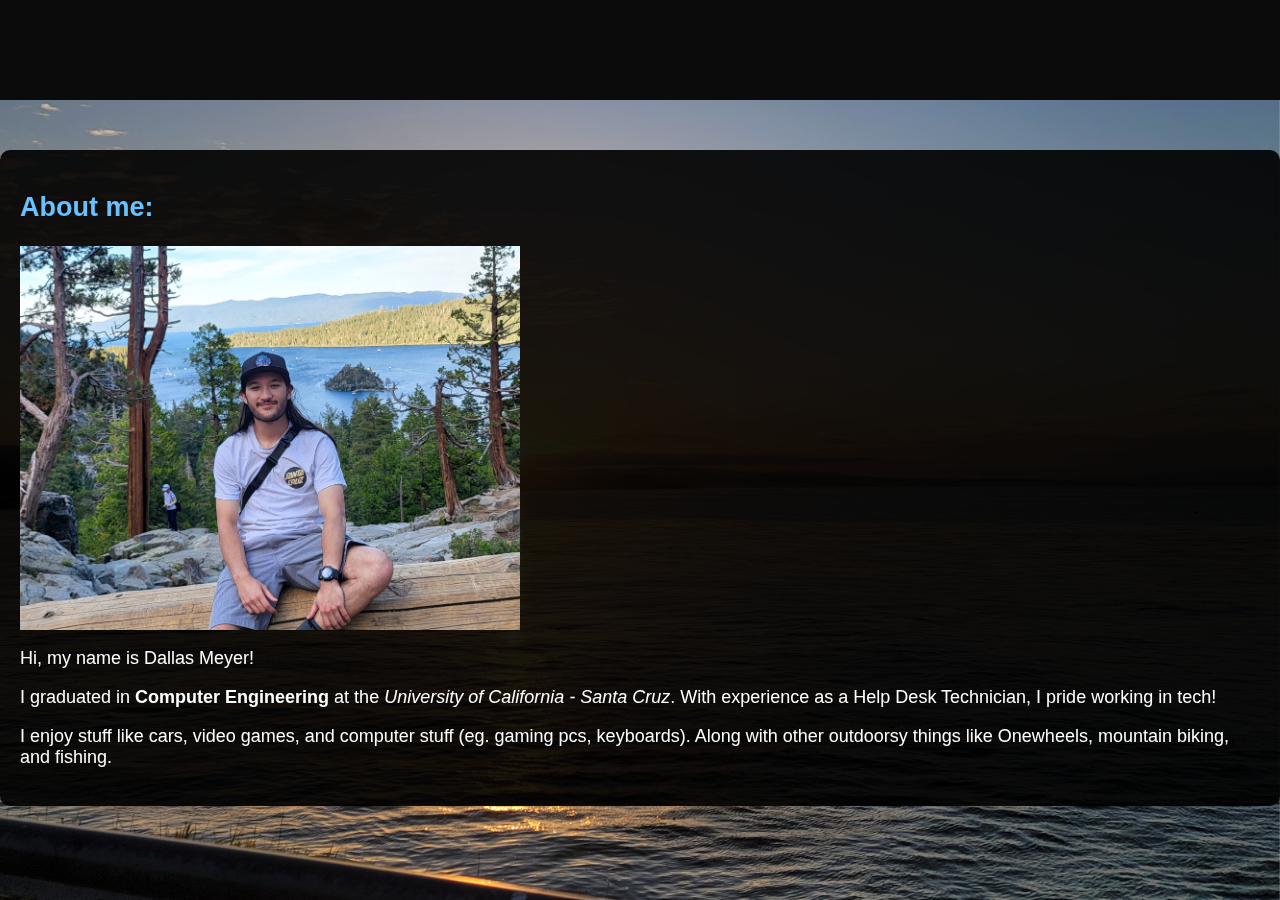
<file: about.html>
<!doctype html>
<html lang="en">

<head>
  <meta charset="UTF-8">
  <meta name="description"
    content="This is the site of computer engineer Dallas Meyer. This acts moreso as a portfolio and fun project">
  <meta name="viewport" content="width=device-width, initial-scale=1.0">

  <title>Dallas Meyer personal website</title>
  <link rel="stylesheet" href="styles.css" />
  <link rel="shortcut icon" href="favicon.ico" />
</head>

<background></background>

<body>
  <nav>
    <ul>
      <li><a href="index.html">Home</a></li>
      <li><a href="about.html">About me</a></li>
      <li><a href="projects.html">Portfolio</a></li>
      <!-- <li>Blog</li> -->
      <!-- <li>Contact me</li> -->
      <li class="slide"></li>
    </ul>
  </nav>


  <div class="translucent-box">
    <h2 style="color:#67C2FF">About me:</h2>
    <p>
      <img src="assets/tahoepic.jpg" alt="Pic at Tahoe" width="500">
    </p>
    <p>
      Hi, my name is Dallas Meyer!
    </p>
    <p>
      I graduated in <b>Computer Engineering</b> at the <i>University of California - Santa Cruz</i>. With experience as a Help Desk Technician, I pride working in tech!
    </p>
    <p>
      I enjoy stuff like cars, video games, and computer stuff (eg. gaming pcs, keyboards). Along with other outdoorsy
      things like Onewheels, mountain biking, and fishing.
    </p>
  </div>
</body>
</file>
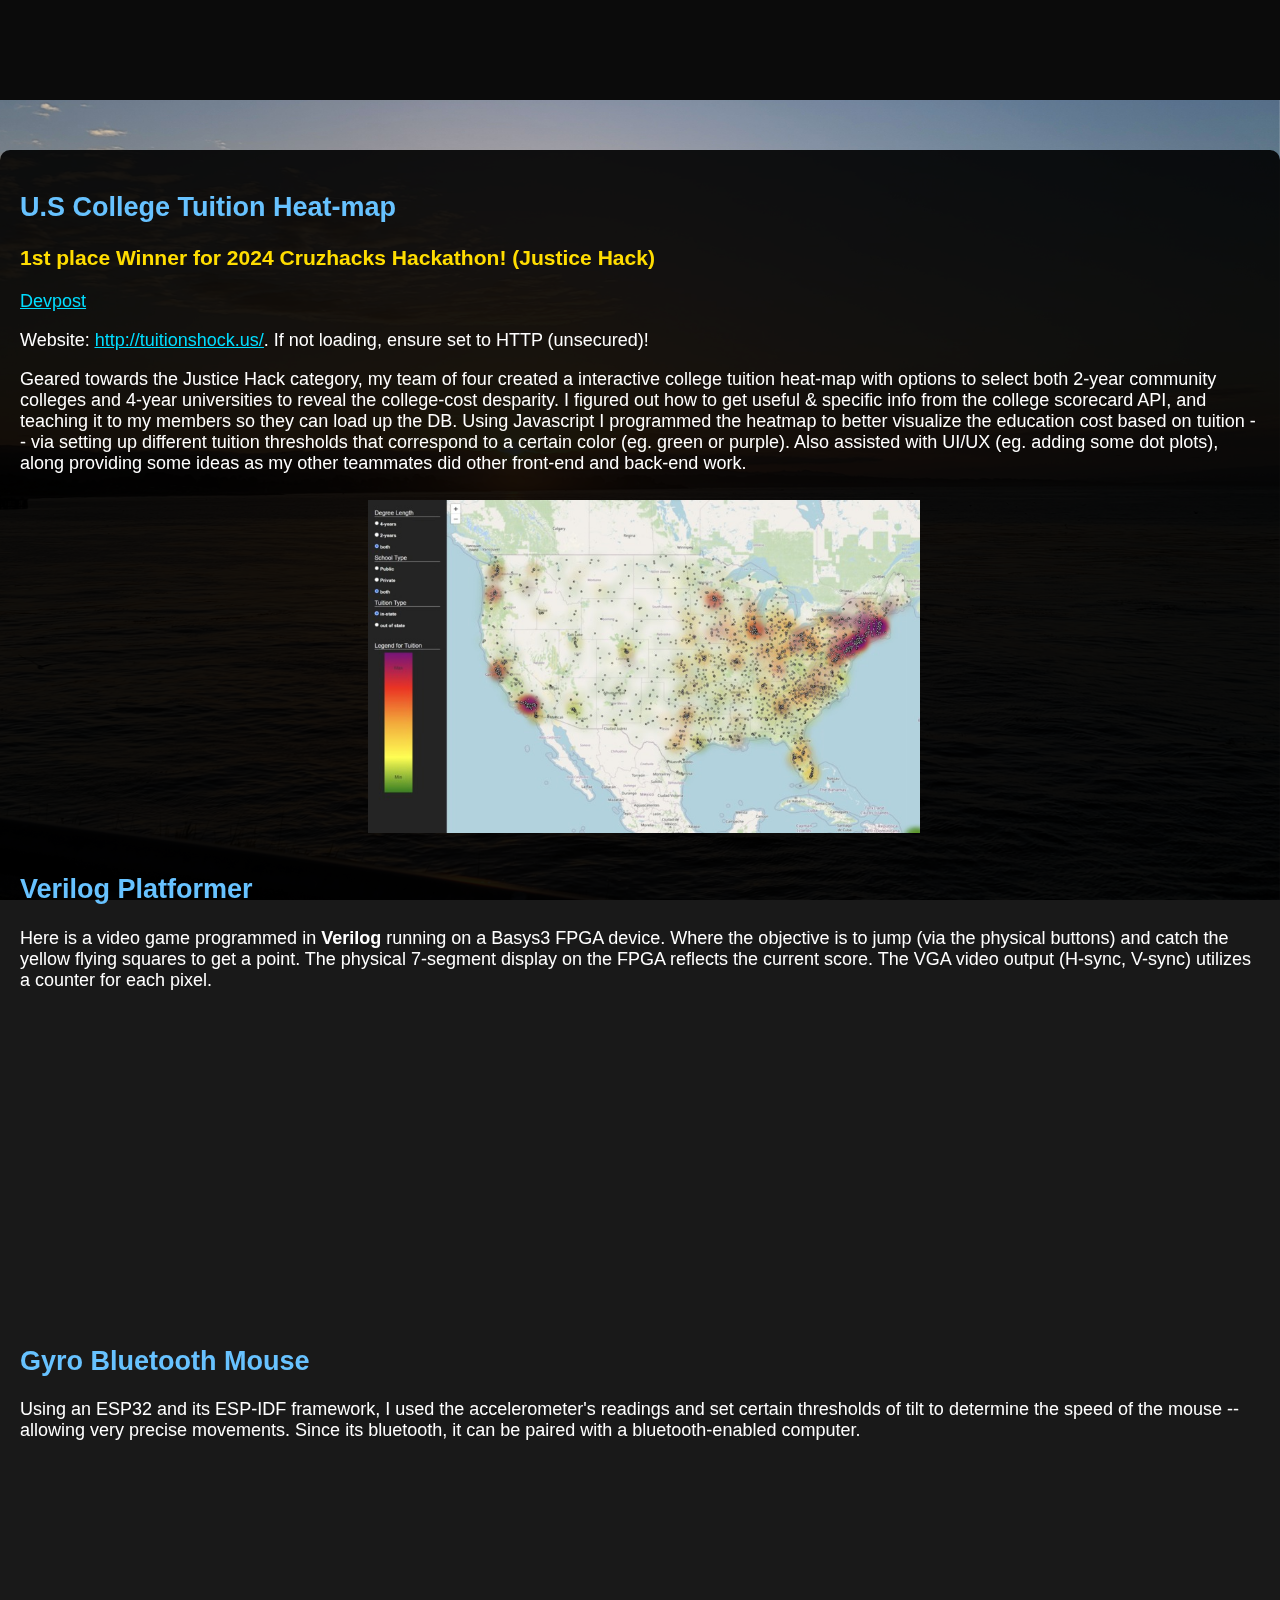
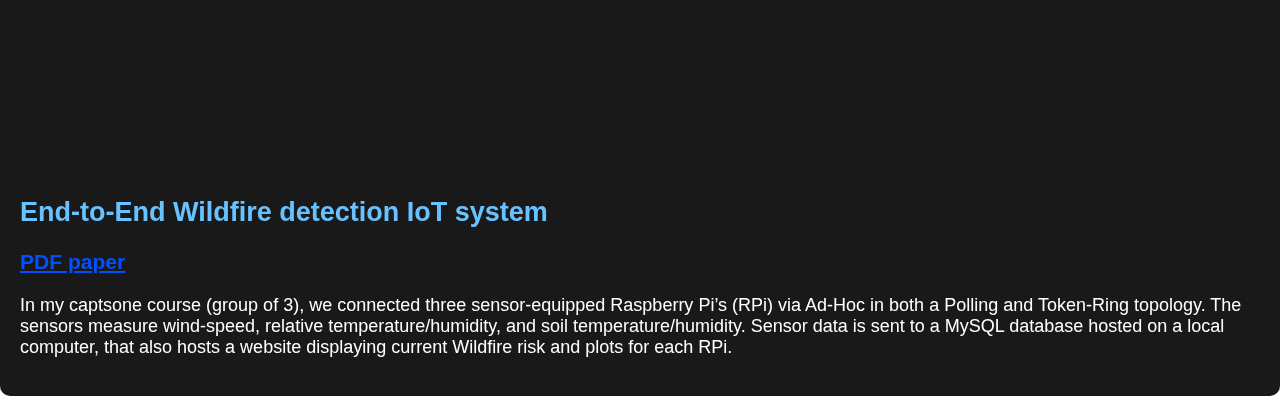
<file: projects.html>
<!doctype html>
<html lang="en">

<head>
  <meta charset="UTF-8">
  <meta name="description"
    content="This is the site of computer engineer Dallas Meyer. This acts moreso as a portfolio and fun project">
  <meta name="viewport" content="width=device-width, initial-scale=1.0">

  <title>Dallas Meyer personal website</title>
  <link rel="stylesheet" href="styles.css" />
  <link rel="shortcut icon" href="favicon.ico" />
</head>

<background></background>

<body>
  <nav>
    <ul>
      <li><a href="index.html">Home</a></li>
      <li><a href="about.html">About me</a></li>
      <li><a href="projects.html">Portfolio</a></li>
      <!-- <li>Blog</li> -->
      <!-- <li>Contact me</li> -->
      <li class="slide"></li>
    </ul>
  </nav>

  <div class="translucent-box">
    <h2 style="color:#67C2FF">U.S College Tuition Heat-map</h2>
    <h3 style="color:#ffdd00">1st place Winner for 2024 Cruzhacks Hackathon! (Justice Hack)</h3>
    <p>
    <u style="color:#00DDFF"><a href="https://devpost.com/software/tuition-shock">Devpost</a></u>
    </p>
    Website: <u style="color:#00DDFF"><a href="http://tuitionshock.us/">http://tuitionshock.us/</a></u>. If not loading, ensure set to HTTP (unsecured)!
    <p>
        Geared towards the Justice Hack category, my team of four created a interactive college tuition heat-map with options to select both 2-year community colleges and 4-year universities to reveal the college-cost desparity. I figured out how to get useful & specific info from the college scorecard API, and teaching it to my members so they can load up the DB. Using Javascript I programmed the heatmap to better visualize the education cost based on tuition -- via setting up different tuition thresholds that correspond to a certain color (eg. green or purple). Also assisted with UI/UX (eg. adding some dot plots), along providing some ideas as my other teammates did other front-end and back-end work.
    </p>
    <p>
      <iframe width="560" height="360" srcdoc="<img src='assets/heatmapdemo.jpg' alt='Demo pic of college heatmap' width='560'>" frameborder="0"></iframe>
    </p>
      
    <h2 style="color:#67C2FF">Verilog Platformer</h2>
    <p>
      Here is a video game programmed in <b>Verilog</b> running on a Basys3 FPGA device. Where the objective is to jump
      (via the physical buttons) and catch the yellow flying squares to get a point. The physical 7-segment display on
      the FPGA reflects the current score. The VGA video output (H-sync, V-sync) utilizes a counter for each pixel.
    </p>
    <iframe width="560" height="315" src="https://www.youtube.com/embed/XxlnbQGEm1w?si=jWMcw_vWA9Y-L4qq"
      title="YouTube video player" frameborder="0"
      allow="accelerometer; autoplay; clipboard-write; encrypted-media; gyroscope; picture-in-picture; web-share"
      allowfullscreen></iframe>

    <h2 style="color:#67C2FF">Gyro Bluetooth Mouse</h2>
    <p>
      Using an ESP32 and its ESP-IDF framework, I used the accelerometer's readings and set certain thresholds of tilt
      to determine the speed of the mouse -- allowing very precise movements. Since its bluetooth, it can be paired with
      a bluetooth-enabled computer.
    </p>
    <iframe width="560" height="315" src="https://youtube.com/embed/fosRkCKNkXk?feature=share"
      title="YouTube video player" frameborder="0"
      allow="accelerometer; autoplay; clipboard-write; encrypted-media; gyroscope; picture-in-picture; web-share"
      allowfullscreen></iframe>

    <h2 style="color:#67C2FF">End-to-End Wildfire detection IoT system</h2>
    <h3 style="color:rgb(0,80,255)">
      <u>
        <a href="https://drive.google.com/file/d/1JV_d_OdEt6PtUqwVZQPBqCL0VIM_N9Af/view?usp=sharing">PDF paper</a>
      </u>
    </h3>
    <p> In my captsone course (group of 3), we connected three sensor-equipped Raspberry Pi’s (RPi) via Ad-Hoc in both a
      Polling and Token-Ring topology. The sensors measure wind-speed, relative temperature/humidity, and soil
      temperature/humidity. Sensor data is sent to a MySQL database hosted on a local computer, that also hosts a
      website displaying current Wildfire risk and plots for each RPi. </p>

  </div>

</body>
</file>
<file: styles.css>
a {
    color: inherit;
    text-decoration: inherit;
  }

iframe {
  display: block; 
  margin: 0 auto;
  max-width: 100%;
}

img {
  display: block; 
  /* margin: 0 auto; */
  max-width: 100%;
}

background {
  content: ""; /* Create an empty content for the pseudo-element */
  background-image: url('assets/waterpic.jpg'); /* Adjust the path based on your directory structure */
  background-size: cover;
  background-position: top center;
  background-attachment: fixed;
  position: fixed;
  top: 0;
  left: 0;
  width: 100%;
  height: 100%;
  z-index: -1;
}

body {
  margin: 0;
  padding: 0;
  font-family: 'Open Sans', sans-serif;
  font-size: 18px;
  position: relative; /* Make the body a positioning context */
  color: #ffffff; /* Adjust the text color for readability */
  padding-top: 150px;
  cursor: url('assets/penguin_cursor.gif') 12 12, auto;
}


.translucent-box {
  background-color: rgba(0, 0, 0, 0.9); /* Adjust the opacity with the last parameter (0.5 for 50% opacity) */
  padding: 20px; /* Adjust the padding as needed */
  border-radius: 10px; /* Add border-radius for rounded corners */
}
/* Additional styles for the rest of your content */


  ::selection {
    background-color: #f7ca18;
    color: #1b1b1b;
  }
  nav {
    z-index: 10;
    width: 100%;
    background-color: #0b0b0b;
    position: fixed;
    /* bottom: 0; */
    top: 0;
    height: 100px;
    overflow: hidden;
  }
  nav ul {
    position: absolute;
    top: 0;
    left: 0;
    list-style-type: none;
    padding: 0;
    margin: 0;
    width: 140vw;
  }
  nav li {
    margin: 0;
    float: left;
    display: inline-block;
    height: 98px;
    margin-bottom: 2px;
    line-height: 100px;
    width: 20vw;
    text-align: center;
    color: #555;
    transition: background-color 0.5s 0.2s ease, color 0.3s ease;
    cursor: pointer;
    font-size: 12px;
    text-transform: uppercase;
    letter-spacing: 4px;
    font-weight: 800;
    transform: translateY(100%);
  }
  nav a {
  display: block; /* Make the anchor tag a block-level element */
  height: 100%; /* Cover the entire container height */
  }
  
  nav li.active {
    background-color: #151515;
    color: #efefef;
  }
  nav li.active::after {
    content: "";
    position: absolute;
    bottom: -2px;
    left: 0;
    width: 100%;
    height: 2px;
    background-color: #f7ca18;
  }
  nav li:nth-child(1) {
    animation: pop 0.5s 0.15s 1 forwards;
  }
  nav li:nth-child(2) {
    animation: pop 0.5s 0.3s 1 forwards;
  }
  nav li:nth-child(3) {
    animation: pop 0.5s 0.45s 1 forwards;
  }
  nav li:nth-child(4) {
    animation: pop 0.5s 0.6s 1 forwards;
  }
  nav li:nth-child(5) {
    animation: pop 0.5s 0.75s 1 forwards;
  }
  nav li:nth-child(6) {
    animation: pop 0.5s 0.9s 1 forwards;
  }
  nav li:nth-child(7) {
    animation: pop 0.5s 1.05s 1 forwards;
  }
  nav li:hover {
    color: #ececec;
  }
  nav li:active {
    background-color: #222;
  }
  nav li:nth-child(1):hover ~ .slide {
    left: 0;
  }
  nav li:nth-child(2):hover ~ .slide {
    left: 20vw;
  }
  nav li:nth-child(3):hover ~ .slide {
    left: 40vw;
  }
  nav li:nth-child(4):hover ~ .slide {
    left: 60vw;
  }
  nav li:nth-child(5):hover ~ .slide {
    left: 80vw;
  }
  nav li:nth-child(6):hover ~ .slide {
    left: 100vw;
  }
  nav li:nth-child(7):hover ~ .slide {
    left: 120vw;
  }
  nav li.slide {
    position: absolute;
    left: -20vw;
    top: 0;
    background-color: #fff;
    z-index: -1;
    height: 2px;
    margin-top: 98px;
    transition: left 0.3s ease;
    transform: translateY(0);
  }
  section {
    /* background-color: #1b1b1b; */
    height: 100vh;
    /* display: flex; */
  }
  section .title {
    max-width: 60%;
    width: 100%;
    align-self: center;
    transform: translateY(-50px);
    margin: 0 auto;
    overflow: hidden;
    padding-top: 80px; /*So doesn't peek out of tbox*/
    padding-bottom: 10px; /* adds the under-line */
  }
  section .title span {
    display: inline-block;
    font-size: 5vw;
    color: #efefef;
    width: 100%;
    text-transform: uppercase;
    transform: translateX(-100%);
    animation: byBottom 1s ease both;
    font-weight: 600;
    letter-spacing: 0.25vw;
  }
  section .title span:last-child {
    font-size: 1rem;
    animation: byBottom 1s 0.25s ease both;
  }
  section .title span a {
    position: relative;
    display: inline-block;
    margin-left: 0.5rem;
    text-decoration: none;
    color: #f7ca18;
  }
  section .title span a::after {
    content: "";
    height: 2px;
    background-color: #f7ca18;
    position: absolute;
    bottom: -10px;
    left: 0;
    width: 0;
    animation: linkAfter 0.5s 1s ease both;
  }
  @-moz-keyframes pop {
    0% {
      transform: translateY(100%);
    }
    100% {
      transform: translateY(0);
    }
  }
  @-webkit-keyframes pop {
    0% {
      transform: translateY(100%);
    }
    100% {
      transform: translateY(0);
    }
  }
  @-o-keyframes pop {
    0% {
      transform: translateY(100%);
    }
    100% {
      transform: translateY(0);
    }
  }
  @keyframes pop {
    0% {
      transform: translateY(100%);
    }
    100% {
      transform: translateY(0);
    }
  }
  @-moz-keyframes byBottom {
    0% {
      transform: translateY(150%);
    }
    100% {
      transform: translateY(0);
    }
  }
  @-webkit-keyframes byBottom {
    0% {
      transform: translateY(150%);
    }
    100% {
      transform: translateY(0);
    }
  }
  @-o-keyframes byBottom {
    0% {
      transform: translateY(150%);
    }
    100% {
      transform: translateY(0);
    }
  }
  @keyframes byBottom {
    0% {
      transform: translateY(150%);
    }
    100% {
      transform: translateY(0);
    }
  }
  @-moz-keyframes linkAfter {
    0% {
      width: 0;
    }
    100% {
      width: 30px;
    }
  }
  @-webkit-keyframes linkAfter {
    0% {
      width: 0;
    }
    100% {
      width: 30px;
    }
  }
  @-o-keyframes linkAfter {
    0% {
      width: 0;
    }
    100% {
      width: 30px;
    }
  }
  @keyframes linkAfter {
    0% {
      width: 0;
    }
    100% {
      width: 30px;
    }
  }
</file>
